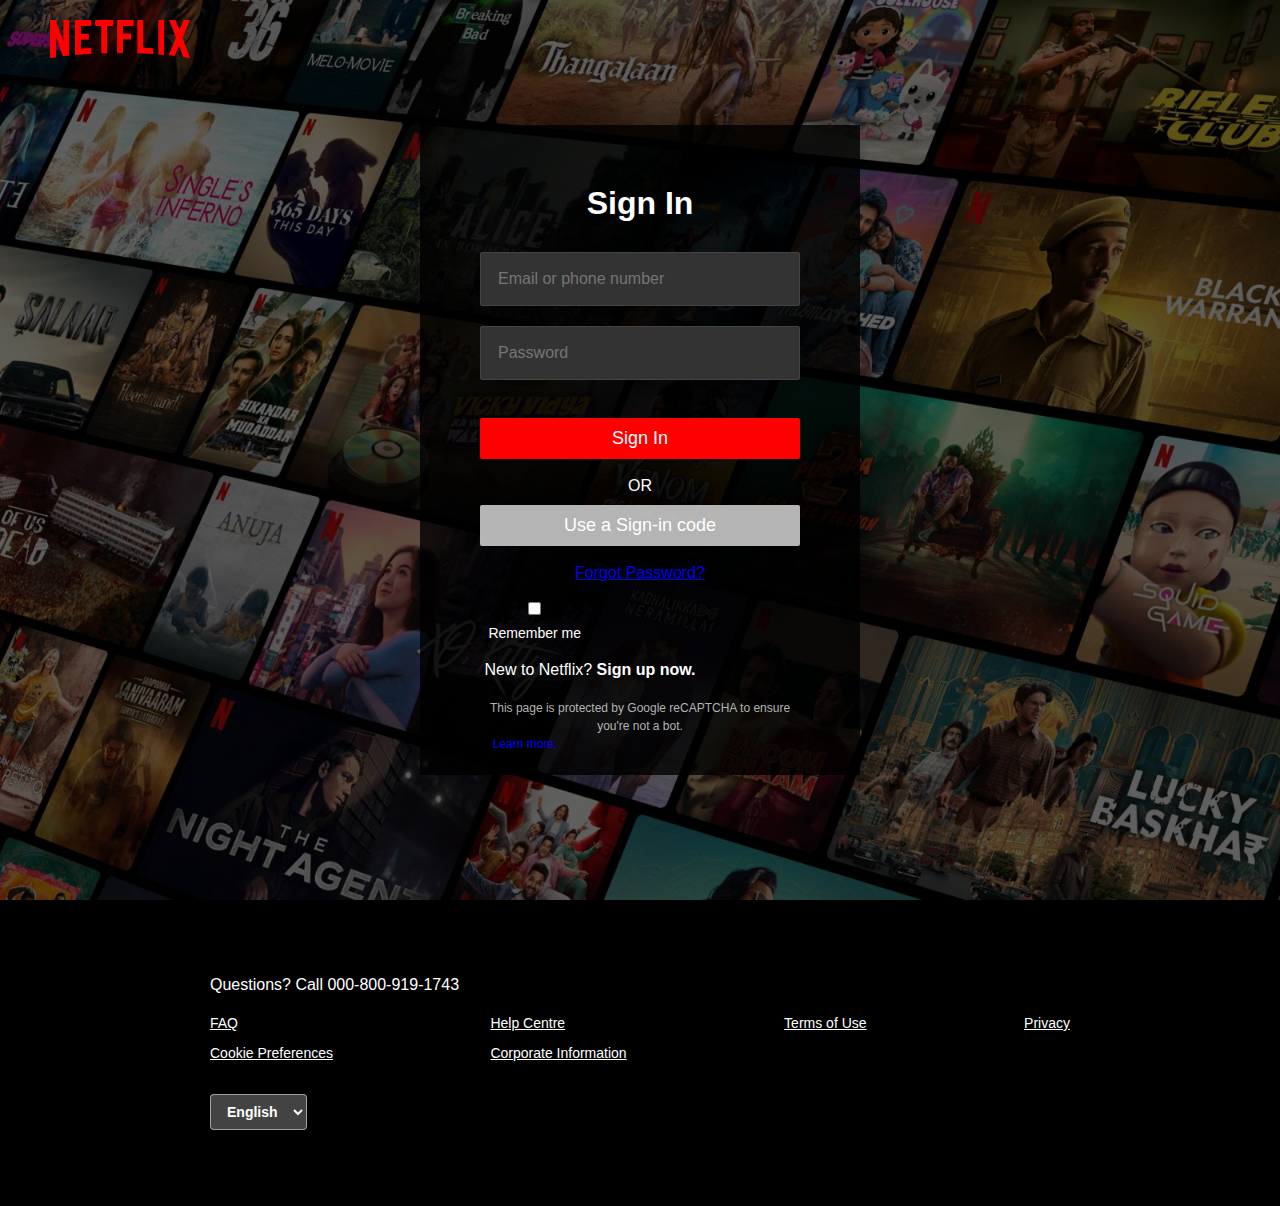
<file: Sign_in.html>
<!DOCTYPE html>
<html lang="en">
<head>
    <meta charset="UTF-8">
    <meta name="viewport" content="width=device-width, initial-scale=1.0">
    <title>Document</title>
    <link rel="stylesheet" href="sign.css">
</head>
<body>
    <div class="main">
        <nav>
            <span><img width="70" src="assets/images/logo.svg"></span>
        </nav>
        <div class="login-box">
            <form>
                <h2>Sign In</h2>
                <input type="email" placeholder="Email or phone number" required>
                <input type="password" placeholder="Password" required><br><br>
                <button type="submit">Sign In</button><br><br>
                <p>OR</p>
                <button type="submit" class="a">Use a Sign-in code</button><br><br>
                <a href="#">Forgot Password?</a>
                <div class="form-footer">
                    <div class="remember">
                        <input type="checkbox" id="remember">
                        <label for="remember">Remember me</label>
                    </div>  
                </div>
                <p class="c">New to Netflix? <a href="#">Sign up now.</a></p>
                <small>
                    This page is protected by Google reCAPTCHA to ensure you're not a bot. <br><a href="#">Learn more.</a>
                </small>
            </form>
        </div>
    </div><br><br>
    <footer class="footer">
        <p class="footer-call">Questions? Call <a href="#">000-800-919-1743</a></p>
        <div class="footer-links">
            <ul>
                <li><a href="#">FAQ</a></li>
                <li><a href="#">Cookie Preferences</a></li> 
            </ul>
            <ul>
                <li><a href="#">Help Centre</a></li>
                <li><a href="#">Corporate Information</a></li>
            </ul>
            <ul>
                <li><a href="#">Terms of Use</a></li>
            </ul>
            <ul>
                <li><a href="#">Privacy</a></li>
            </ul>
        </div>
        <div class="language-select">
            <select class="select">
                <option lang="en" label="English" value="en-IN">English</option>
                <option lang="hi" label="हिन्दी" value="hi-IN">हिन्दी</option>
            </select>
        </div><br><br>
    </footer>
    
</body>
</html>
</file>
<file: sign.css>
* {
    margin: 0;
    padding: 0;
    box-sizing: border-box;
    font-family: Arial, sans-serif;
}

body {
    background-color: black;
}

.main {
    background: url("assets/images/netflix_bg.jpg") no-repeat center center/cover;
    height: 100vh;
    display: flex;
    justify-content: center;
    align-items: center;
    position: relative;
}

/* Dark overlay to improve text visibility */
.main::before {
    content: "";
    position: absolute;
    top: 0;
    left: 0;
    width: 100%;
    height: 100%;
    background: rgba(0, 0, 0, 0.503);
    z-index: 1;
}

nav {
    position: absolute;
    top: 20px;
    left: 50px;
    z-index: 10;
}

nav img {
    width: 140px;
}


.login-box {
    position: relative;
    z-index: 2;
    background: rgba(0, 0, 0, 0.8);
    padding: 60px;
    
    width: 440px;
    height: 650px;
    color: white;
    text-align: center;
}

.select {
    font-weight: bold;
    background-color: rgba(25, 25, 25, 0.2);
    color: white;
    border-radius: 4px;
    border: 1px solid rgba(246, 238, 238, 0.445);
}

select option {
    background-color: white;
    color: black;
}

/* Form Elements */
form h2 {
    margin-bottom: 20px;
    font-size: 2em;
}

input {
    width: 100%;
    padding: 17px;
    margin: 10px 0;
    background: #333;
    border: 1px solid #444;
    border-radius: 2px;
    color: white;
    font-size: 16px;
}

input:focus {
    border-color: red;
    outline: none;
}

/* Sign-in Button */
button {
    width: 100%;
    padding: 10px;
    background: red;
    border: none;
    color: white;
    font-size: 18px;
    cursor: pointer;
    margin-top: 10px;
    border-radius: 2px;
}
.a {
    width: 100%;
    padding: 10px;
    background: rgba(245, 245, 245, 0.732);
    border: none;
    color: white;
    font-size: 18px;
    cursor: pointer;
    margin-top: 10px;
    border-radius: 2px;
}

button:hover {
    background: darkred;
}

.a:hover {
    background: rgba(255, 255, 255, 0.668);
}

/* Remember me & Need help */
.form-footer {
    display: flex;
    justify-content: space-between;
    font-size: 14px;
    margin-top: 10px;
}



/* Sign-up link */
.c {
    margin-top: 20px;
    margin-right: 100px;
}

.c a {
    color: white;
    text-decoration: none;
    font-weight: bold;
}

.c a:hover {
    text-decoration: underline;
}

/* Small Text */
small {
    display: block;
    color: #b3b3b3;
    font-size: 12px;
    margin-top: 20px;
    line-height: 1.5;
}

small a {
    color: blue;
    text-decoration: none;
    margin-right: 230px;
}

small a:hover {
    text-decoration: underline;
}

.footer {
    max-width: 900px;
    margin: auto;
    padding: 40px 20px;
}

.footer-call {
    font-size: 16px;
    margin-bottom: 20px;
    color: white;
    
}

.footer-call a {
    color: white;
    text-decoration: none;
}

.footer-links {
    display: flex;
    justify-content: space-between;
    flex-wrap: wrap;
    gap: 40px;
}

.footer-links ul {
    list-style: none;
    padding: 0;
    margin: 0;
}

.footer-links ul li {
    margin-bottom: 12px;
}

.footer-links ul li a {
    color: white;
    font-size: 14px;
}

.footer-links ul li a:hover {
    text-decoration: underline;
}

.language-select {
    margin-top: 20px;
    
}

.language-select select {
    padding: 8px 12px;
    background: rgba(79, 78, 78, 0.853);
    color: white;
    border: 1px solid rgba(255, 255, 255, 0.5);
    font-size: 14px;
    cursor: pointer;
}
</file>
